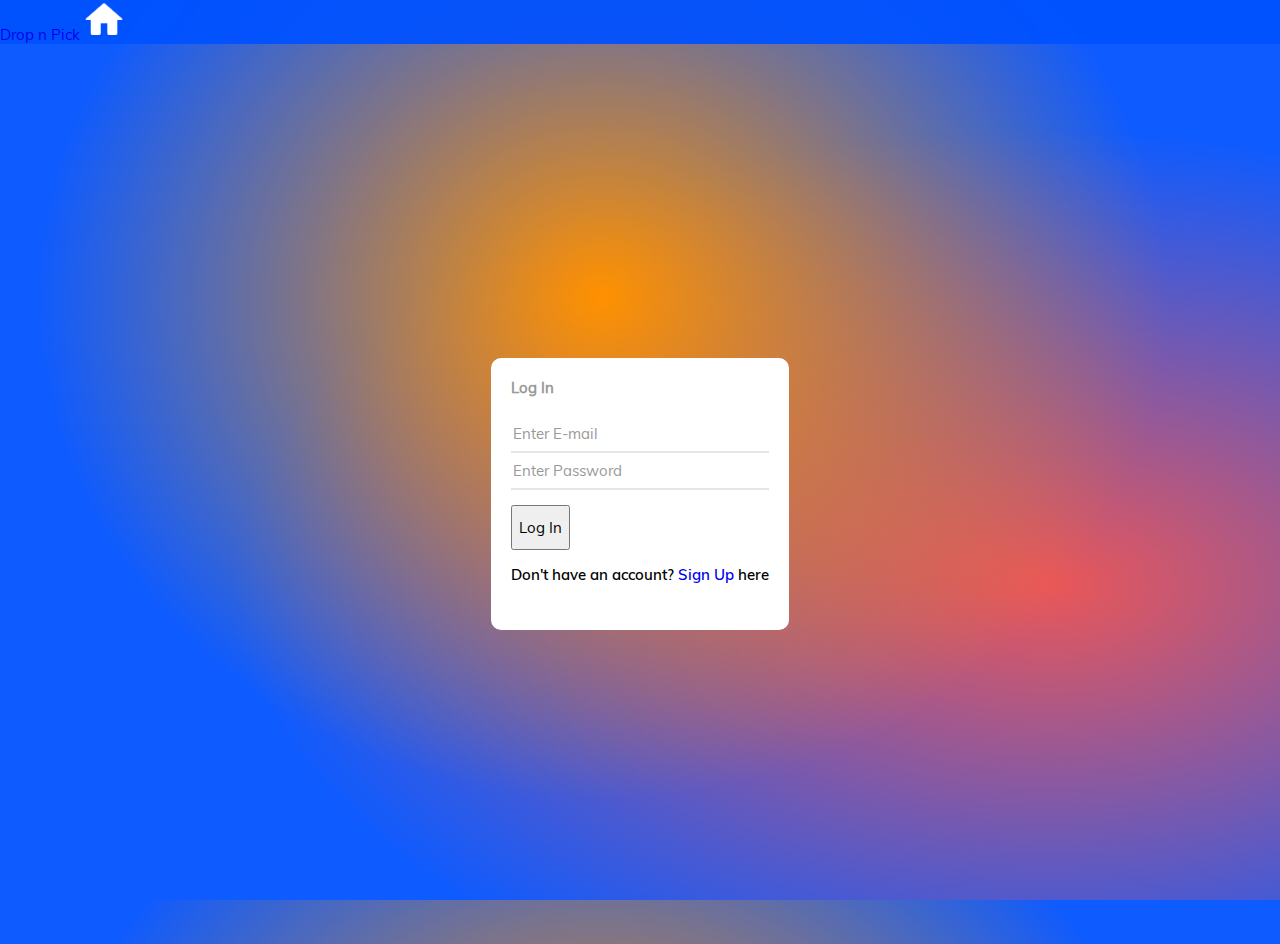
<file: sign_up/log_in.html>
<!DOCTYPE html>
<html lang="en">

<head>
    <meta charset="UTF-8">
    <meta http-equiv="X-UA-Compatible" content="IE=edge">
    <meta name="viewport" content="width=device-width, initial-scale=1.0">
    <title>Log In</title>
    <link href="https://cdn.jsdelivr.net/npm/bootstrap@5.2.0-beta1/dist/css/bootstrap.min.css" rel="stylesheet"
        integrity="sha384-0evHe/X+R7YkIZDRvuzKMRqM+OrBnVFBL6DOitfPri4tjfHxaWutUpFmBp4vmVor" crossorigin="anonymous">
    <link rel="stylesheet" href="fonts/material-design-iconic-font/css/material-design-iconic-font.css">
    <!-- STYLE CSS -->
    <link rel="stylesheet" href="css/style.css">
    <link rel="stylesheet" href="css/log_in.css">
</head>

<body>
    <nav class="navbar fixed-top navbar-expand-lg navbar-dark">
        <div class="container-fluid">
            <span class="navbar-brand mb-0 h1">
                <a class="navbar-brand" href="/index.html">Drop n Pick</a>
            </span>
            <a href="/index.html">
                <img src="/icons/icons8_home_96px.png" alt="" width="40px">
            </a>
        </div>
    </nav>

    <div class="container">
            <div class="card col-lg-5 col-md-8">
                <div class="card-body">
                    <form class="needs-validation" method="POST" action="" novalidate>
                        <div class="d-flex justify-content-center">
                            <h4>Log In</h4>
                        </div>
                        <br>
                        <div>
                            <input class="form-control" type="email" placeholder="Enter E-mail">
                            <br>
                        </div>

                        <div>
                            <input class="form-control" type="password" placeholder="Enter Password">
                            <br>
                        </div>

                        <div class="login-button">
                            <button class="btn btn-success w-100">Log In</button>
                        </div>

                        <div class="form">
                            <label class=" d-flex justify-content-center" for="">
                                <p style="font-size:15px ;">Don't have an account? <a href="/sign_up/sign_up.html">Sign
                                        Up</a>
                                    here
                                </p>
                            </label>
                        </div>
                    </form>
                </div>
            </div>
    </div>

</body>

</html>
</file>
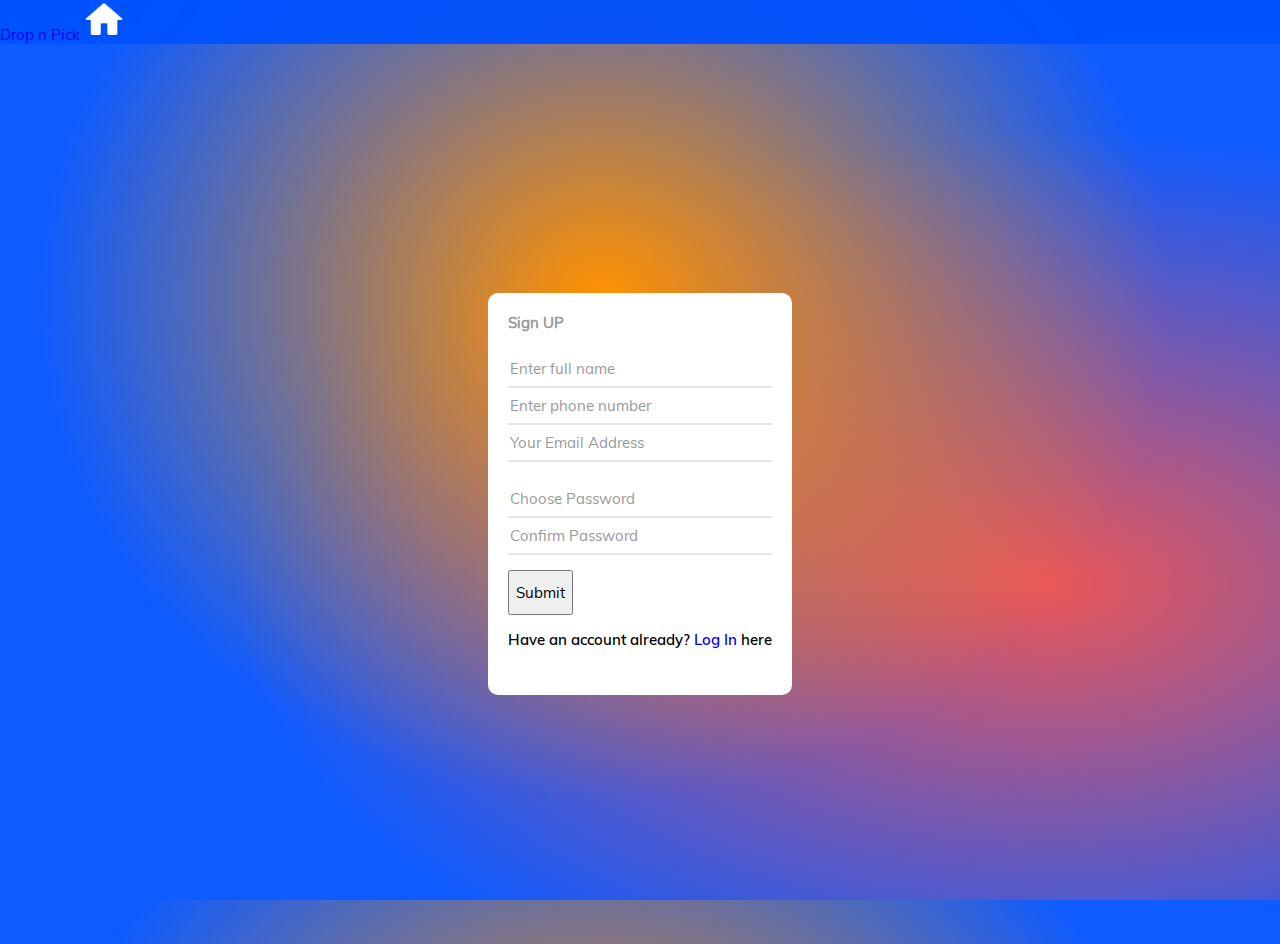
<file: sign_up/sign_up.html>
<!DOCTYPE html>
<html lang="en">

<head>
	<meta charset="UTF-8">
	<meta http-equiv="X-UA-Compatible" content="IE=edge">
	<meta name="viewport" content="width=device-width, initial-scale=1.0">
	<title>Log In</title>
	<link href="https://cdn.jsdelivr.net/npm/bootstrap@5.2.0-beta1/dist/css/bootstrap.min.css" rel="stylesheet"
		integrity="sha384-0evHe/X+R7YkIZDRvuzKMRqM+OrBnVFBL6DOitfPri4tjfHxaWutUpFmBp4vmVor" crossorigin="anonymous">
	<link rel="stylesheet" href="fonts/material-design-iconic-font/css/material-design-iconic-font.css">
	<!-- STYLE CSS -->
	<link rel="stylesheet" href="css/style.css">
	<link rel="stylesheet" href="css/log_in.css">
</head>

<body>
	<nav class="navbar fixed-top navbar-expand-lg navbar-dark">
		<div class="container-fluid">
			<span class="navbar-brand mb-0 h1">
				<a class="navbar-brand" href="/index.html">Drop n Pick</a>
			</span>
			<a href="/index.html">
				<img src="/icons/icons8_home_96px.png" alt="" width="40px">
			</a>
		</div>
	</nav>
	<div class="container">
		<div class="row">
			<div class="card">
				<div class=""></div>
				<div class="">
					<form class="needs-validation" method="POST" action="" novalidate>
						<div class="d-flex justify-content-center">
							<h4>Sign UP</h4>
						</div>
						<br>
						<div>
							<input class="form-control" type="text" placeholder="Enter full name">
							<br>
						</div>
						<div class="row">
							<div class="col-6">
								<input class="form-control" type="text" placeholder="Enter phone number">
							</div>
							<div class="col-6">
								<input id="email" class="form-control" type="text" name="email"
									placeholder="Your Email Address">
							</div>
						</div>
						<br>

						<div>
							<input class="form-control" type="password" placeholder="Choose Password">
							<br>
						</div>

						<div>
							<input class="form-control" type="password" placeholder="Confirm Password">
							<br>
						</div>
						
						<div class="login-button">
							<button class="btn btn-success w-100">Submit</button>
						</div>

						<div class="form">
							<label class=" d-flex justify-content-center" for="">
								<p style="font-size:15px;">Have an account already? <a href="/sign_up/log_in.html"> Log In</a>
									here
								</p>
							</label>
						</div>
					</form>
				</div>
				<div class="col-md-0 col-lg-2"></div>
			</div>
		</div>
	</div>

</body>

</html>
</file>
<file: sign_up/css/style.css>
@font-face {
  font-family: "Muli-Regular";
  src: url("../fonts/muli/Muli-Regular.ttf");
}

@font-face {
  font-family: "Muli-SemiBold";
  src: url("../fonts/muli/Muli-SemiBold.ttf");
}

* {
  -webkit-box-sizing: border-box;
  -moz-box-sizing: border-box;
  box-sizing: border-box;
  transition-duration: 100ms;
}

body {
  font-family: "Muli-Regular";
  font-size: 15px;
  color: #999;
  margin: 0;
}

:focus {
  outline: none;
}

nav {
  background: rgba(0, 81, 255, 0.946);
}

textarea {
  resize: none;
}

input,
textarea,
select,
button {
  font-family: "Muli-Regular";
  font-size: 15px;
}

p,
h1,
h2,
h3,
h4,
h5,
h6,
ul {
  margin: 0;
}

ul {
  padding: 0;
  margin: 0;
  list-style: none;
}

a {
  text-decoration: none;
}

textarea {
  resize: none;
}

img {
  max-width: 100%;
}

.wrapper {
  height: 100vh;
  background: #f9f6f1;
  display: flex;
  align-items: center;
  justify-content: center;
}

.wizard {
  width: 920px;
  position: relative;
}

.wizard>.steps {
  position: absolute;
  top: 27.44%;
  right: 30%;
  transform: translateX(50%);
  z-index: 9;
}

.wizard>.steps .current-info,
.wizard>.steps .number {
  display: none;
}

.wizard>.steps ul {
  display: flex;
  justify-content: center;
}

.wizard>.steps li a {
  display: inline-block;
  width: 12px;
  height: 12px;
  border-radius: 50%;
  background: #e9e0cf;
  margin-right: 78px;
  position: relative;
}

.wizard>.steps li a:before {
  content: "";
  width: 58px;
  height: 2px;
  background: #e9e0cf;
  position: absolute;
  right: 22px;
  top: 5px;
}

.wizard>.steps li a:after {
  content: "";
  width: 0;
  height: 2px;
  background: #0E5BFF;
  position: absolute;
  left: -68px;
  top: 5px;
  transition: all 0.6s ease;
}

.wizard>.steps li.first a {
  background: #0E5BFF;
}

.wizard>.steps li.checked a {
  background: #0E5BFF;
}

.wizard>.steps li.checked a:after {
  width: 58px;
}

.wizard>.steps li:last-child a {
  margin-right: 0;
}

.wizard>.steps li:first-child a:before {
  display: none;
}

.wizard>.steps li:first-child a:after {
  display: none;
}

.wizard>.content {
  position: relative;
  height: 521px;
}

.inner {
  display: flex;
  background: #fff;
  box-shadow: 0px 0px 5px 0px rgba(0, 0, 0, 0.2);
  -webkit-box-shadow: 0px 0px 5px 0px rgba(0, 0, 0, 0.2);
  -moz-box-shadow: 0px 0px 5px 0px rgba(0, 0, 0, 0.2);
  -ms-box-shadow: 0px 0px 5px 0px rgba(0, 0, 0, 0.2);
  -o-box-shadow: 0px 0px 5px 0px rgba(0, 0, 0, 0.2);
}

.image-holder {
  width: 40%;
  height: 521px;
}

.form-content {
  width: 60%;
  padding-top: 65px;
  padding-left: 51px;
  padding-right: 51px;
}

.form-header {
  text-align: center;
}

h3 {
  font-family: "Muli-SemiBold";
  font-size: 22px;
  color: #0E5BFF;
  text-transform: uppercase;
  letter-spacing: 7px;
  padding: 5px 15px;
  display: inline-block;
  border: 1px solid #dad8e4;
  margin-bottom: 75px;
}

p {
  font-family: "Muli-SemiBold";
  font-size: 20px;
  color: black;
  text-align: center;
  margin-bottom: 26px;
}

.form-row {
  display: flex;
  margin-bottom: 18px;
}

.form-row .form-holder {
  width: 50%;
  margin-right: 30px;
}

.form-row .form-holder:last-child {
  margin-right: 0;
}

.form-row .form-holder.w-100 {
  width: 100%;
  margin-right: 0;
}

.form-row .select {
  width: 50%;
  margin-right: 30px;
}

.form-row .select .form-holder {
  width: 100%;
  margin-right: 0;
}

.select {
  position: relative;
}

.select .select-control {
  height: 37px;
  border-bottom: 2px solid #e6e6e6;
  width: 100%;
  color: #999;
  display: flex;
  align-items: center;
  cursor: pointer;
}

.select .dropdown {
  display: none;
  position: absolute;
  top: 100%;
  width: 100%;
  background: #fff;
  z-index: 9;
  border: 1px solid #0E5BFF;
}

.select .dropdown li {
  padding: 5px 10px;
}

.select .dropdown li:hover {
  background: #0E5BFF;
  color: #fff;
}

.form-holder {
  position: relative;
}

.form-holder i {
  position: absolute;
  bottom: 7px;
  right: 0;
  font-size: 17px;
}

.form-control {
  height: 37px;
  border: none;
  border-bottom: 2px solid #e6e6e6;
  width: 100%;
  color: #0E5BFF;
}

.form-control:focus {
  border-color: #e9e0cf;
}

.form-control::-webkit-input-placeholder {
  color: #999;
}

.form-control::-moz-placeholder {
  color: #999;
}

.form-control:-ms-input-placeholder {
  color: #999;
}

.form-control:-moz-placeholder {
  color: #999;
}

select.form-control {
  -moz-appearance: none;
  -webkit-appearance: none;
  cursor: pointer;
  color: #999;
}

select.form-control option[value=""][disabled] {
  display: none;
}

textarea.form-control {
  padding: 8px 0;
  background: url("../images/textarea-bg.png") no-repeat right bottom 3px;
}

.actions {
  position: absolute;
  bottom: 55px;
  right: 51px;
}

.actions ul {
  display: flex;
}

.actions li a {
  padding: 0;
  border: none;
  display: inline-flex;
  height: 41px;
  width: 135px;
  align-items: center;
  background: #e9e0cf;
  font-family: "Muli-SemiBold";
  color: white;
  cursor: pointer;
  position: relative;
  padding-left: 28px;
}

.actions li a:before {
  content: '\f301';
  position: absolute;
  top: 14px;
  right: 28px;
  font-family: Material-Design-Iconic-Font;
}

.actions li a:hover {
  background: #cfc7b8;
}

.actions li:first-child a {
  width: 144px;
  padding-left: 48px;
}

.actions li:first-child a:before {
  content: '\f2ff';
  position: absolute;
  top: 14px;
  left: 26px;
  font-family: Material-Design-Iconic-Font;
}

.actions li:nth-child(2) a,
.actions li:last-child a {
  margin-left: 20px;
}

.actions li:last-child a {
  width: 124px;
  background: #6d7f52;
  color: #fff;
}

.actions li:last-child a:hover {
  background: #0E5BFF;
}

.actions li:last-child a:before {
  content: '\f26b';
  position: absolute;
  top: 13px;
  right: 28px;
  font-family: Material-Design-Iconic-Font;
}

.actions li[aria-disabled="true"] a {
  opacity: 0;
  transition: all 1s;
}

.actions li[aria-disabled="false"]~li a {
  background: #0E5BFF;
  color: #fff;
}

.actions li[aria-disabled="false"]~li a:hover {
  background:#0E5BFF;
}

.checkbox-tick label {
  cursor: pointer;
  display: inline-block;
  padding-left: 23px;
  position: relative;
}

.checkbox-tick label.male {
  margin-right: 26px;
}

.checkbox-tick input {
  position: absolute;
  opacity: 0;
  cursor: pointer;
}

.checkbox-tick input:checked~.checkmark {
  background: #999;
}

.checkbox-tick input:checked~.checkmark:after {
  display: block;
}

.checkbox-tick .checkmark {
  position: absolute;
  top: 3px;
  left: 0;
  height: 13px;
  width: 13px;
  border: 1px solid #999;
  border-radius: 50%;
  font-family: Material-Design-Iconic-Font;
  color: #fff;
  font-size: 11px;
}

.checkbox-tick .checkmark:after {
  top: 0;
  left: 2px;
  position: absolute;
  display: none;
  content: '\f26b';
}

.checkbox-circle {
  position: relative;
  padding-left: 23px;
  margin-top: 41px;
  width: 63%;
}

.checkbox-circle.mt-24 {
  margin-top: 24px;
}

.checkbox-circle label {
  cursor: pointer;
  color: #999;
  font-size: 13px;
  line-height: 1.9;
  transform: translateY(-5px);
}

.checkbox-circle label a {
  color: #6d7f52;
}

.checkbox-circle label a:hover {
  color: #89b843;
}

.checkbox-circle input {
  position: absolute;
  opacity: 0;
  cursor: pointer;
}

.checkbox-circle input:checked~.checkmark:after {
  display: block;
}

.checkbox-circle .checkmark {
  position: absolute;
  top: 6px;
  left: 0;
  height: 13px;
  width: 13px;
  border-radius: 50%;
  border: 1px solid #0E5BFF;
}

.checkbox-circle .checkmark:after {
  content: "";
  top: 2px;
  left: 2px;
  width: 7px;
  height: 7px;
  border-radius: 50%;
  background: #0E5BFF;
  position: absolute;
  display: none;
}

@media (max-width: 991px) {
  .wizard {
    max-width: 768px;
  }

  .image-holder img {
    height: 521px;
    object-fit: cover;
  }
}

@media (max-width: 767px) {
  .inner {
    display: block;
    box-shadow: none;
    -webkit-box-shadow: none;
    -moz-box-shadow: none;
    -ms-box-shadow: none;
    -o-box-shadow: none;
  }

  .image-holder {
    width: 100%;
  }

  .image-holder img {
    width: 100%;
  }

  .form-content {
    width: 100%;
    padding: 50px 20px 30px;
  }

  .form-row {
    display: block;
  }

  .form-row .form-holder,
  .form-row .select {
    width: 100%;
    margin-right: 0;
    margin-bottom: 18px;
  }

  .wrapper {
    height: 1201px;
    background: none;
  }

  .checkbox-circle {
    width: 100%;
  }

  .wizard {
    height: 100%;
  }

  .wizard>.steps {
    right: 50%;
    top: 52%;
    transform: translateX(50%);
  }

  .actions {
    right: 50%;
    transform: translateX(50%);
    bottom: 3%;
  }
}
</file>
<file: sign_up/css/log_in.css>
body {
    background-color: #0e5bff;
        background-image:
            radial-gradient(at 47% 33%, hsl(34.12, 100%, 50%) 0, transparent 59%),
            radial-gradient(at 82% 65%, hsl(0.00, 78%, 63%) 0, transparent 55%);
        background-size: cover;
        height: 100vh;
        width: 100%;
}

.container {
    height: 100vh;
    display: flex;
    justify-content: center;
    align-items: center;
}

.card {
    height: auto;
    background-color: #fff;
    border-radius: 10px;
    border: none;
    padding: 20px;

}

.form {
    margin-top: 15px;
}

.form label {
    font-weight: 700;
    font-size: 14px;
}

.form input {
    height: 45px;
    border: 2px solid #eee;
    transition: all 0.9s;
}

.form input:focus {
    box-shadow: none;
    border: 2px solid #0D6EFD;
}

.social-button {
    height: 45px;
    background-color: #0D6EFD;
}

.login-button {
    margin-top: 15px;
}

.login-button button {
    height: 45px;
}
</file>
